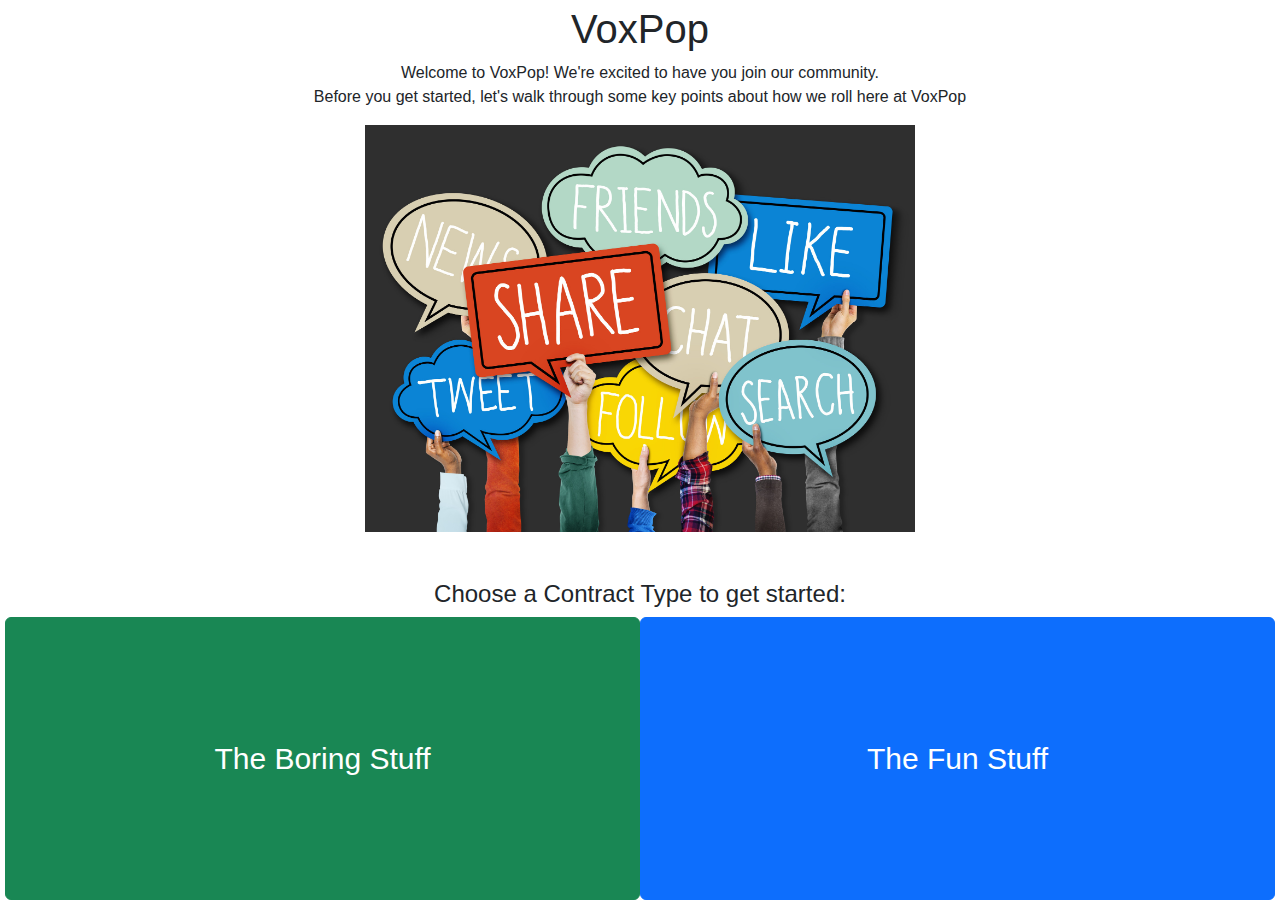
<file: index.html>
<!DOCTYPE html>
<html lang="en">
<head>
    <meta charset="UTF-8">
    <meta content="width=device-width, initial-scale=1.0" name="viewport">
    <title>VoxPop Contract App</title>
    <link href="https://cdn.jsdelivr.net/npm/bootstrap@5.3.0/dist/css/bootstrap.min.css" rel="stylesheet">
    <link href="https://cdn.jsdelivr.net/npm/bootstrap-icons@1.10.0/font/bootstrap-icons.css" rel="stylesheet">
    <link href="https://cdnjs.cloudflare.com/ajax/libs/font-awesome/5.15.4/css/all.min.css" rel="stylesheet">
    <link href="style.css" rel="stylesheet">
</head>
<body>

<div class="container">
    <div class="text-center" id="home">
        <h1>VoxPop</h1>
        <p>
            Welcome to VoxPop! We're excited to have you join our community.
            <br/>
            Before you get started, let's walk through some key points about how we roll here at VoxPop
        </p>
        <img alt="VoxPop Logo" class="mb-4" src="assets/Vox Pop.jpg">
        <h4 class="mt-4">Choose a Contract Type to get started:</h4>
    </div>
</div>
<div class="action" id="actionButton">
    <button class="btn btn-success" onclick="showFullContract()">The Boring Stuff</button>
    <button class="btn btn-primary" onclick="startGuidedContract()">The Fun Stuff</button>
</div>
<script>
    function showFullContract() {
        window.location.href = 'contract.html';
    }

    function startGuidedContract(){
        window.location.href='guidedContract.html'
    }
</script>

<script src="https://cdnjs.cloudflare.com/ajax/libs/popper.js/1.14.7/umd/popper.min.js"></script>
<script src="https://cdn.jsdelivr.net/npm/bootstrap@5.3.0/dist/js/bootstrap.bundle.min.js"></script>
</body>
</html>
</file>
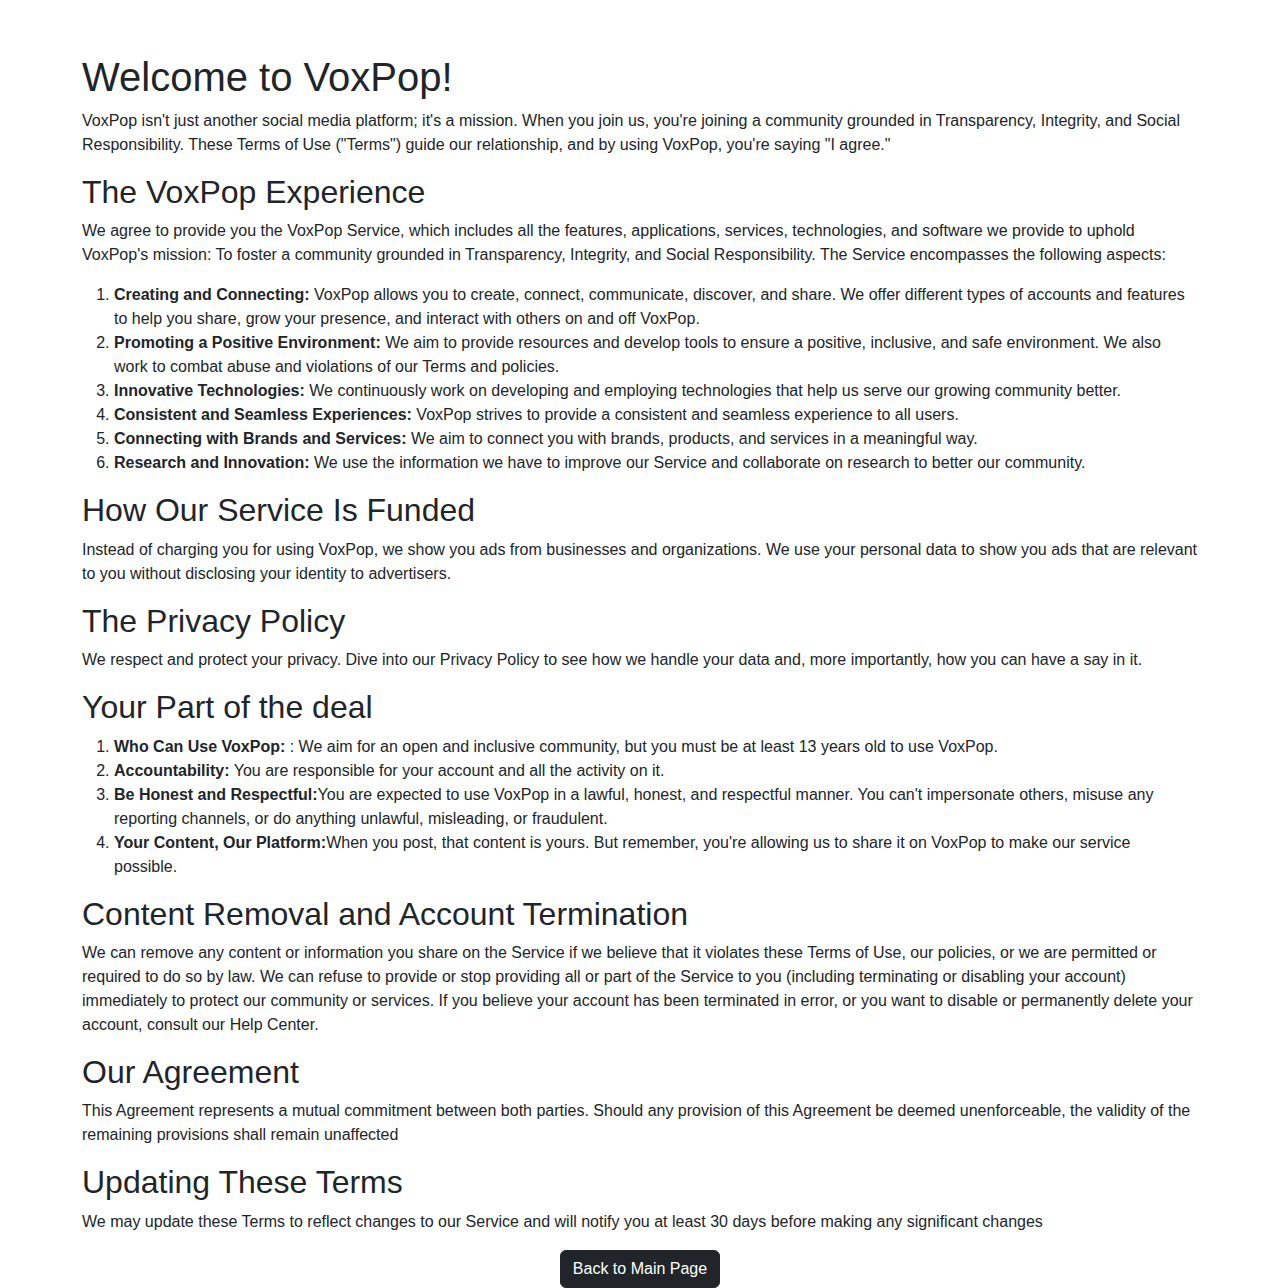
<file: contract.html>
<!DOCTYPE html>
<html lang="en">
<head>
    <meta charset="UTF-8">
    <meta name="viewport" content="width=device-width, initial-scale=1.0">
    <title>Full Contract - VoxPop</title>
    <link href="https://cdn.jsdelivr.net/npm/bootstrap@5.3.0/dist/css/bootstrap.min.css" rel="stylesheet">
    <link rel="stylesheet" href="https://cdnjs.cloudflare.com/ajax/libs/font-awesome/5.15.4/css/all.min.css">
    <link rel="stylesheet" href="style.css">
</head>
<body>
<div class="container mt-5 text-start">
    <div>
    <h1>Welcome to VoxPop!</h1>
    <p>
        VoxPop isn't just another social media platform; it's a mission.
        When you join us, you're joining a community grounded in Transparency, Integrity, and Social Responsibility.
        These Terms of Use ("Terms") guide our relationship, and by using VoxPop, you're saying "I agree."
    </p>

    <h2>The VoxPop Experience</h2>
    <p>
        We agree to provide you the VoxPop Service, which includes all the features, applications, services, technologies, and software we provide to uphold VoxPop's mission:
        To foster a community grounded in Transparency, Integrity, and Social Responsibility. The Service encompasses the following aspects:
    </p>
    <ol>
        <li>
            <strong>Creating and Connecting:</strong> VoxPop allows you to create, connect, communicate, discover, and share.
            We offer different types of accounts and features to help you share, grow your presence, and interact with others on and off VoxPop.
        </li>
        <li>
            <strong>Promoting a Positive Environment:</strong> We aim to provide resources and develop tools to ensure a positive,
            inclusive, and safe environment. We also work to combat abuse and violations of our Terms and policies.
        </li>
        <li>
            <strong>Innovative Technologies:</strong> We continuously work on developing and employing technologies
            that help us serve our growing community better.
        </li>
        <li>
            <strong>Consistent and Seamless Experiences:</strong> VoxPop strives to provide a consistent and seamless experience to all users.
        </li>
        <li>
            <strong>Connecting with Brands and Services:</strong> We aim to connect you with brands, products, and services in a meaningful way.
        </li>
        <li>
            <strong>Research and Innovation:</strong> We use the information we have to improve our Service and collaborate on research to better our community.
        </li>
    </ol>


    <h2>How Our Service Is Funded</h2>
    <p>
        Instead of charging you for using VoxPop, we show you ads from businesses and organizations. We use your personal data to show you ads that are relevant to you without disclosing your identity to advertisers.
    </p>

    <h2>The Privacy Policy</h2>
    <p>
        We respect and protect your privacy. Dive into our Privacy Policy to see how we handle your data and, more importantly, how you can have a say in it.
    </p>

    <h2>Your Part of the deal</h2>
    <ol>
        <li>
            <strong>Who Can Use VoxPop:</strong> : We aim for an open and inclusive community, but you must be at least 13 years old to use VoxPop.
        </li>
        <li>
            <strong>Accountability:</strong> You are responsible for your account and all the activity on it.
        </li>
        <li>
            <strong>Be Honest and Respectful:</strong>You are expected to use VoxPop in a lawful, honest, and respectful manner. You can't impersonate others, misuse any reporting channels, or do anything unlawful, misleading, or fraudulent.
        </li>
        <li>
            <strong>Your Content, Our Platform:</strong>When you post, that content is yours. But remember, you're allowing us to share it on VoxPop to make our service possible.
        </li>
    </ol>


    <h2>Content Removal and Account Termination</h2>
    <p>
        We can remove any content or information you share on the Service if we believe that it violates these Terms of Use, our policies, or we are permitted or required to do so by law.
        We can refuse to provide or stop providing all or part of the Service to you (including terminating or disabling your account) immediately to protect our community or services.
        If you believe your account has been terminated in error, or you want to disable or permanently delete your account, consult our Help Center.
    </p>

    <h2>Our Agreement</h2>
    <p>
        This Agreement represents a mutual commitment between both parties. Should any provision of this Agreement be deemed unenforceable,
        the validity of the remaining provisions shall remain unaffected
    </p>

    <h2>Updating These Terms</h2>
    <p>
        We may update these Terms to reflect changes to our Service and will notify you at least 30 days before making any significant changes
    </p>
        </div>

    <button class="btn btn-dark" onclick="window.location.href='index.html';">Back to Main Page</button>
</div>

<script src="https://cdnjs.cloudflare.com/ajax/libs/popper.js/1.14.7/umd/popper.min.js"></script>
<script src="https://cdn.jsdelivr.net/npm/bootstrap@5.3.0/dist/js/bootstrap.bundle.min.js"></script>
</body>
</html>
</file>
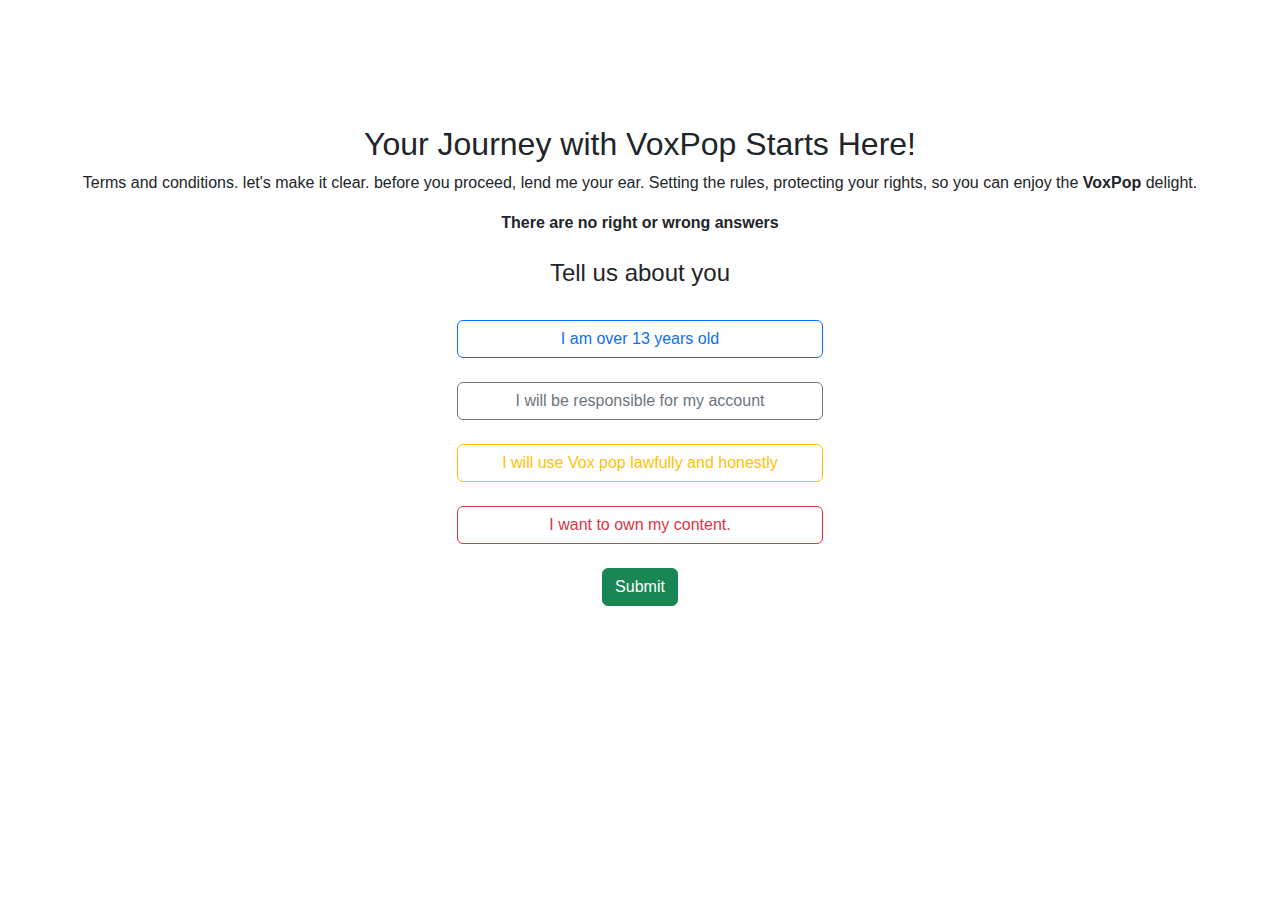
<file: guidedContract.html>
<!DOCTYPE html>
<html lang="en">
<head>
    <meta charset="UTF-8">
    <meta content="width=device-width, initial-scale=1.0" name="viewport">
    <title>VoxPop Contract App</title>
    <link href="https://cdn.jsdelivr.net/npm/bootstrap@5.3.0/dist/css/bootstrap.min.css" rel="stylesheet">
    <link href="https://cdn.jsdelivr.net/npm/bootstrap-icons@1.10.0/font/bootstrap-icons.css" rel="stylesheet">
    <link href="https://cdnjs.cloudflare.com/ajax/libs/font-awesome/5.15.4/css/all.min.css" rel="stylesheet">
    <link href="style.css" rel="stylesheet">
</head>
<body id="guidedContainer">
<div class="section" id="guidedContract">
    <div class="d-flex justify-content-center align-items-center" >
        <div class="text-center" id="intro-statement">
            <h2>Your Journey with VoxPop Starts Here!</h2>
            <p>
                Terms and conditions. let's make it clear. before you proceed, lend me your ear.
                Setting the rules, protecting your rights, so you can enjoy the <strong>VoxPop</strong> delight.
            </p>
            <strong> There are no right or wrong answers</strong>
        </div>
    </div>
    <div class="my-4 visible gap-4" id="stage1">
        <p class="h4 text-center">Tell us about you</p>
        <input class="btn-check" id="btncheck1" type="checkbox">
        <label class="btn btn-outline-primary d-flex justify-content-between align-items-center" for="btncheck1">
            <i class="fas fa-circle me-2"></i>
            I am over 13 years old
            <i class="fas fa-circle ms-2"></i>
        </label>


        <input class="btn-check" id="btncheck2" type="checkbox">
        <label class="btn btn-outline-secondary d-flex justify-content-between align-items-center" for="btncheck2">
            <i class="fas fa-square me-2"></i>
            I will be responsible for my account
            <i class="fas fa-square ms-2"></i></label>

        <input class="btn-check" id="btncheck3" type="checkbox">
        <label class="btn btn-outline-warning d-flex justify-content-between align-items-center" for="btncheck3">
            <i class="bi bi-triangle-fill me-3"></i>
            I will use Vox pop lawfully and honestly
            <i class="bi bi-triangle-fill ms-3"></i>
        </label>

        <input class="btn-check" id="btncheck8" type="checkbox">
        <label class="btn btn-outline-danger d-flex justify-content-between align-items-center" for="btncheck8">
            <i class="fas fa-solid fa-star me-3"></i>
            I want to own my content.
            <i class="fas fa-solid fa-star ms-3"></i>
        </label>
        <div class="ms-auto me-auto">
            <button class="btn btn-success" data-action="submit" onclick="nextStage('stage1')">Submit</button>
        </div>
    </div>
    <div class="my-4 hidden gap-4" id="stage2">
        <p class="h4 text-center">What do you want to do on Vox Pop?</p>
        <input class="btn-check" id="btncheck4" type="checkbox">
        <label class="btn btn-outline-primary d-flex justify-content-between align-items-center" for="btncheck4">
            <i class="fas fa-circle me-2"></i>
            Share Pictures or Videos
            <i class="fas fa-circle ms-2"></i>
        </label>

        <input class="btn-check" id="btncheck5" type="checkbox">
        <label class="btn btn-outline-secondary d-flex justify-content-between align-items-center" for="btncheck5">
            <i class="fas fa-square me-2"></i>
            Message Friends & Family
            <i class="fas fa-circle ms-2"></i>
        </label>


        <input  class="btn-check" id="btncheck7" type="checkbox">
        <label class="btn btn-outline-warning d-flex justify-content-between align-items-center"
               for="btncheck7">
            <i class="bi bi-triangle-fill me-3"></i>
            Connect with Like Minded People
            <i class="bi bi-triangle-fill ms-3"></i>
        </label>

        <input class="btn-check" id="btncheck6" type="checkbox">
        <label class="btn btn-outline-danger d-flex justify-content-between align-items-center" for="btncheck6">
            <i class="fas fa-solid fa-star me-3"></i>
            View interesting new and content
            <i class="fas fa-solid fa-star ms-3"></i>
        </label>
        <div class="ms-auto me-auto">
            <button class="btn btn-success" data-action="submit" onclick="nextStage('stage2')">Submit</button>
        </div>
    </div>
    <div class="my-4 hidden gap-4" id="stage3">
        <p class="h4 text-center">Our values wrapped off in some stuff you need to know</p>
        <div class="container-fluid">
            <div class="row justify-content-center">
                <div class="col-lg-3 ">
                    <div class="column column-primary" id="transparency" >
                        <h2 class="mb-3 text-center">Transparency</h2>
                        <ul>
                            <li><strong>Service Funding: </strong>Ads are shown without revealing your identity to advertisers.</li>
                            <li><strong>Privacy Policy: </strong>We show you how you data is being use. Read our privacy policy to find out</li>
                        </ul>
                    </div>
                </div>
                <div class="col-lg-3">
                    <div class="column column-secondary" id="integrity">
                        <h2 class="mb-3 text-center">Integrity</h2>
                        <ul>
                            <li><strong>Content: </strong>We may remove content or terminate accounts if needed to uphold platform integrity.</li>
                        </ul>
                    </div>
                </div>
                <div class="col-lg-3">
                    <div class="column column-warning" id="responsibility">
                        <h2 class="mb-3 text-center">Social Responsibility</h2>
                        <ul>
                            <li><strong>Terms Updates: </strong>We notify users of significant changes with at least 30 days' notice.</li>
                        </ul>
                    </div>
                </div>
            </div>
        </div>
        <div class="ms-auto me-auto">
            <button class="btn btn-success" data-action="next" onclick="nextStage('stage3')">Next</button>
        </div>
    </div>
    <div class="my-4 hidden gap-4" id="stage4">
        <p class="h4">What would you like to do?</p>
        <button class="btn btn-outline-danger" onclick="showFullContract()">View Full Contract</button>
        <button class="btn btn-success" onclick="welcome()">Accept Terms of agreement</button>
    </div>
</div>
<div class="modal fade" id="Stage1Modal" tabindex="-1">
    <div class="modal-dialog modal-dialog-centered">
        <div class="modal-content">
            <div class="modal-header">
                <h5 class="modal-title" id="Stage1ModalLabel">Your Part of the Deal 🤝</h5>
                <button type="button" class="btn-close" data-bs-dismiss="modal"></button>
            </div>
            <div class="modal-body">
                <h6>All the options are necessary to keep your "Part of the Deal"</h6>
                <p>Here's a little agreement between us:</p>
                <ul>
                    <li> Everyone is welcome, but if you are under 13, you'll have to wait a bit
                        to join the VoxPop Family.
                    <li>Your account is you responsibility.</li>
                    <li>We want everyone to have fun, so we keep it respectful, legal and honest here.</li>
                    <li> What you post? You own it, but let us use it to make VoxPop amazing for you!</li>
                </ul>
            </div>
            <div class="modal-footer">
                <button class="btn btn-outline-danger" onclick="showFullContract()">View Full Contract</button>
                <button type="button" class="btn btn-success" data-bs-dismiss="modal">I understand</button>
            </div>
        </div>
    </div>
</div>
<div class="modal fade" id="Stage2Modal" tabindex="-1">
    <div class="modal-dialog modal-dialog-centered">
        <div class="modal-content">
            <div class="modal-header">
                <h5 class="modal-title" id="Stage2ModalLabel">The services we offer 🎁</h5>
                <button type="button" class="btn-close" data-bs-dismiss="modal"></button>
            </div>
            <div class="modal-body">
                <p>Our mission is to foster a community grounded in <strong>Transparency</strong>, <strong>Integrity</strong>
                    and <strong>Social Responsibility</strong>.</p>
                <p>No matter what you've chosen to do on VoxPop, we offer that and so much more.</p>
                <ul>
                    <li><strong>Here to share pictures or videos?</strong>, you can share your world with our vast community.</li>
                    <li><strong>Message close ones?</strong>, you'll appreciate the secure and safe environment we've fostered for this</li>
                    <li><strong>Want to connect with like-minded people?</strong> We pride ourselves on providing seamless experiences for those seeking meaningful interactions.</li>
                    <li><strong>For those who wish to view interesting news and content</strong>, we continuously innovate, making sure you're always connected with the latest and viral content</li>
                </ul>
            </div>
            <div class="modal-footer">
                <button class="btn btn-outline-danger" onclick="showFullContract()">View Full Contract</button>
                <button type="button" class="btn btn-success" data-bs-dismiss="modal">I understand</button>
            </div>
        </div>
    </div>
</div>
<div class="hidden" id="videoContainer">
    <div class="m-auto">
        <h2>Congratulations, You made it to the End!!!!</h2>
        <p class="text-center">
            Enjoy the VoxPop Experience
        </p>
    </div>
    <video autoplay controls height="540" muted width="720">
        <source src="assets/Hurray.mp4" type="video/mp4">
        Your browser does not support the video tag.
    </video>
    <div class="mt-4 m-auto">
        <button class="btn btn-outline-danger" onclick="showFullContract()">View Full Terms</button>
    </div>
</div>

<script>
    function hideAll() {
        const section = document.getElementById('guidedContract');
        section.classList.add('hidden');
        section.classList.remove('visible');

        document.getElementById('intro-statement').classList.add('hidden');

        const stages = section.querySelectorAll('div[id^="stage"]');
        stages.forEach(stage => {
            stage.classList.add('hidden');
            stage.classList.remove('visible');
        });
    }
    function showElement(id) {
        const element = document.getElementById(id);
        if (element) {
            element.classList.remove('hidden');
            element.classList.add('visible');
        }
    }

    function showFullContract() {
        window.location.href = 'contract.html';
    }
    document.addEventListener("DOMContentLoaded", function() {
        document.querySelector('#Stage1Modal .btn-success').addEventListener('click', function() {
            updateButtonForStage('stage1');
        });

        document.querySelector('#Stage2Modal .btn-success').addEventListener('click', function() {
            updateButtonForStage('stage2');
        });
    });
    function updateButtonForStage(stage) {
        const button = document.querySelector(`#${stage} button.btn-success`);
        button.innerText = "Next";
        button.setAttribute('data-action', 'next');
    }
    function nextStage(stage) {
        const button = document.querySelector(`#${stage} button.btn-success`);
        const action = button.getAttribute('data-action');

        if (action === 'submit') {
            if (stage === 'stage1') {
                const modal = new bootstrap.Modal(document.getElementById('Stage1Modal'));
                modal.show();
            } else if (stage === 'stage2') {
                const modal = new bootstrap.Modal(document.getElementById('Stage2Modal'));
                modal.show();
            }
        } else if (action === 'next') {
            let nextStageElement;
            if (stage === 'stage1') {
                nextStageElement = document.getElementById('stage2');
            } else if (stage === 'stage2') {
                nextStageElement = document.getElementById('stage3');
            } else if (stage === 'stage3') {
                nextStageElement = document.getElementById('stage4');
            }
            if (nextStageElement) {
                nextStageElement.classList.remove('hidden');
                nextStageElement.classList.add('visible');
                nextStageElement.scrollIntoView({ behavior: 'smooth' });
            }
            button.classList.add('hidden');
        }
    }
    function welcome() {
        hideAll();
        showElement('videoContainer');
        const videoDiv = document.getElementById('videoContainer');
        videoDiv.scrollIntoView({ behavior: 'smooth' });
        const videoElement = document.getElementById('#videoContainer video');
        if (videoElement) {
            videoElement.play().catch(error => {
                console.error("Video play failed:", error);
            });
        }
    }


</script>
<script src="https://cdnjs.cloudflare.com/ajax/libs/popper.js/1.14.7/umd/popper.min.js"></script>
<script src="https://cdn.jsdelivr.net/npm/bootstrap@5.3.0/dist/js/bootstrap.bundle.min.js"></script>
</body>
</html>
</file>
<file: style.css>
html {
    scroll-behavior: smooth;
}

body {
    display: flex;
    flex-direction: column;
    justify-content: center;
    font-family: Arial, sans-serif;
    padding: 5px 5px 0;
    min-height: 100vh !important;
}

img.mb-4 {
    width: 100%;
    max-width: 550px;
    height: auto;
}

.hidden {
    display: none;
}

.visible {
    display: flex;
    padding-bottom: 150px;
    flex-direction: column;
    justify-content: center;
    align-content: center;
    margin: auto;
}

.action {
    /*border: blue 3px solid;*/
    display: flex;
    flex:1;
    flex-direction: row;
    justify-content: center;
    max-height: 300px;
}

.action button {
    font-size: 30px;
    margin-bottom: 0;
    width: 100%;
}

.container {
    display: flex;
    flex-direction: column;
    align-items: center;
    justify-content: center;
}

#guidedContract {
    display: flex;
    flex-direction: column;
    justify-content: center;
}

.column {
    padding: 20px;
    border-radius: 10px;
    transition: all 0.5s;
    margin: 5px 0;
}

.column-primary {
    background-color: #007BFF;
    color: white;
}

.column-secondary {
    background-color: #6C757D;
    color: white;
}

.column-warning {
    background-color: #FFC107;
    color: black;
}

@keyframes fadeInRight {
    from {
        opacity: 0;
        transform: translateX(-100%);
    }
    to {
        opacity: 1;
        transform: translateX(0);
    }
}

#transparency, #integrity, #responsibility {
    animation: fadeInRight 1s forwards;
}

.fas, .bi {
    color: #fff;
}


@media (max-width: 767px) {
    .action {
        flex-direction: column;
    }

    label.btn {
        font-size: 14px;
        padding: 8px 5px;
        text-align: left;
        display: block;
        margin-bottom: 10px;
    }

    .action button {
        margin: 10px 0;
        width: 100%;
        flex: 1;
    }

    .container {
        width: 100%;
        padding: 0 15px;
    }

    #intro-statement{
        word-break-wrap: break-word;
    }
}
</file>
